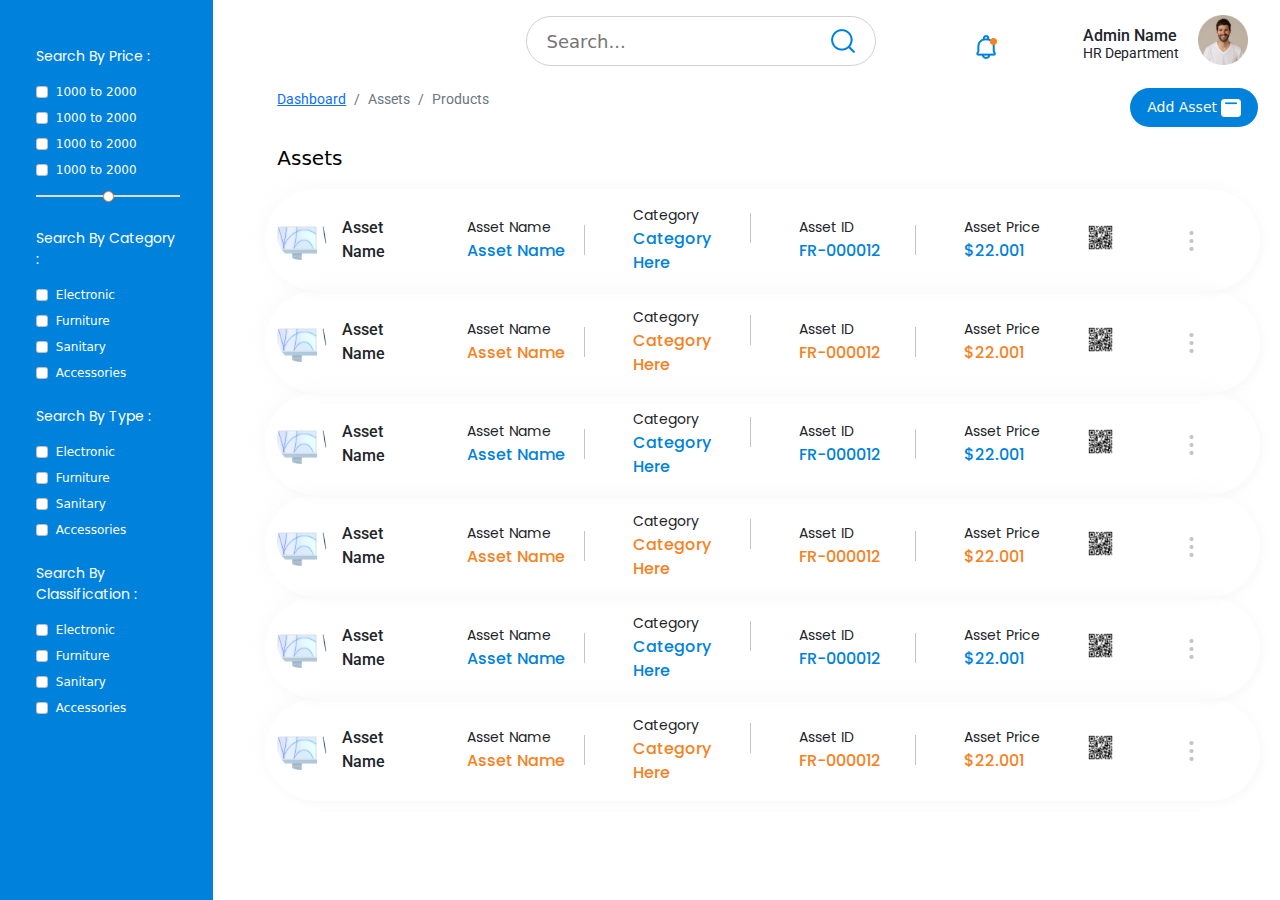
<file: Screen 2/index.html>
<!DOCTYPE html>
<html lang="en">

<head>
    <meta charset="UTF-8">
    <meta http-equiv="X-UA-Compatible" content="IE=edge">
    <meta name="viewport" content="width=device-width, initial-scale=1.0">
    <link rel="preconnect" href="https://fonts.googleapis.com">
    <link rel="preconnect" href="https://fonts.gstatic.com" crossorigin>
    <link
        href="https://fonts.googleapis.com/css2?family=Poppins:ital,wght@0,400;0,500;0,700;1,600;1,900&family=Roboto:ital,wght@0,400;0,500;1,500&display=swap"
        rel="stylesheet">
    <link rel="stylesheet" href="bootstrap.min.css">
    <link rel="stylesheet" href="style.css">
    <title>Asset Module (S2)</title>
</head>

<body>
    <div class="container-fluid">
        <div class="row">
            <!--Side Navbar-->
            <div class="col-2 nav-list">
                <nav class="navbar sidebar navbar-expand-xl navbar-light">
                    <div class="container-fluid d-flex" id="toggleBtn">
                        <button class="navbar-toggler" type="button" data-bs-toggle="collapse"
                            data-bs-target="#navbarTogglerDemo3" aria-controls="navbarTogglerDemo3"
                            aria-expanded="false" aria-label="Toggle navigation">
                            <span class="navbar-toggler-icon"></span>
                        </button>
                        <div class="collapse flex-column align-items-start navbar-collapse show"
                            id="navbarTogglerDemo3">
                            <p class="text-white" id="asset_SFilter-txt">Search By Price :</p>

                            <!-- Search By Price Checkbox Filter -->

                            <ul class="list-group" id="asset_SBPrice-filter">
                                <label class="text-white asset_SFilter-label" for="checkbox">
                                    <input class="form-check-input me-1" type="checkbox">
                                    1000 to 2000
                                </label>
                                <label class="text-white asset_SFilter-label mt-2" for="checkbox">
                                    <input class="form-check-input me-1" type="checkbox">
                                    1000 to 2000
                                </label>
                                <label class="text-white asset_SFilter-label mt-2" for="checkbox">
                                    <input class="form-check-input me-1" type="checkbox">
                                    1000 to 2000
                                </label>
                                <label class="text-white asset_SFilter-label mt-2" for="checkbox">
                                    <input class="form-check-input me-1" type="checkbox">
                                    1000 to 2000
                                </label>
                            </ul>

                            <!-- Search By Price (Slider) -->
                            <div class="slider">
                                <input type="range" class="form-control-range mt-3" min="1" max="100" step="1"
                                    id="asset_formRange">
                            </div>


                            <!-- Search By Category Checkbox Filter -->
                            <p class="text-white mt-4" id="asset_SFilter-txt">Search By Category :</p>
                            <ul class="list-group" id="asset_SBCategory-filter">
                                <label class="text-white asset_SFilter-label" for="checkbox">
                                    <input class="form-check-input me-1" type="checkbox">
                                    Electronic
                                </label>
                                <label class="text-white asset_SFilter-label mt-2" for="checkbox">
                                    <input class="form-check-input me-1" type="checkbox">
                                    Furniture
                                </label>
                                <label class="text-white asset_SFilter-label mt-2" for="checkbox">
                                    <input class="form-check-input me-1" type="checkbox">
                                    Sanitary
                                </label>
                                <label class="text-white asset_SFilter-label mt-2" for="checkbox">
                                    <input class="form-check-input me-1" type="checkbox">
                                    Accessories
                                </label>
                            </ul>

                            <!-- Search By Type Filter -->
                            <p class="text-white mt-4" id="asset_SFilter-txt">Search By Type :</p>
                            <ul class="list-group" id="asset_SBType-filter">
                                <label class="text-white asset_SFilter-label" for="checkbox">
                                    <input class="form-check-input me-1" type="checkbox">
                                    Electronic
                                </label>
                                <label class="text-white asset_SFilter-label mt-2" for="checkbox">
                                    <input class="form-check-input me-1" type="checkbox">
                                    Furniture
                                </label>
                                <label class="text-white asset_SFilter-label mt-2" for="checkbox">
                                    <input class="form-check-input me-1" type="checkbox">
                                    Sanitary
                                </label>
                                <label class="text-white asset_SFilter-label mt-2" for="checkbox">
                                    <input class="form-check-input me-1" type="checkbox">
                                    Accessories
                                </label>
                            </ul>
                            <p class="text-white mt-4" id="asset_SFilter-txt">Search By Classification :</p>
                            <ul class="list-group" id="asset_SBType-filter">
                                <label class="text-white asset_SFilter-label" for="checkbox">
                                    <input class="form-check-input me-1" type="checkbox">
                                    Electronic
                                </label>
                                <label class="text-white asset_SFilter-label mt-2" for="checkbox">
                                    <input class="form-check-input me-1" type="checkbox">
                                    Furniture
                                </label>
                                <label class="text-white asset_SFilter-label mt-2" for="checkbox">
                                    <input class="form-check-input me-1" type="checkbox">
                                    Sanitary
                                </label>
                                <label class="text-white asset_SFilter-label mt-2" for="checkbox">
                                    <input class="form-check-input me-1" type="checkbox">
                                    Accessories
                                </label>
                            </ul>
                        </div>
                    </div>
                </nav>
            </div>

            <!--Major Content -->

            <div class="col-10 asset_right-content">
                <!--Row Start / Major Content-->
                <div class="row">
                    <div class="col-8">
                        <div class="box search-box mt-3">
                            <input type="text" name="search" placeholder="Search..." id="top-search-input">
                            <img src="./Media/Group.png" id="search-icon" alt="search-icon">
                        </div>
                    </div>
                    <div class="col-4">
                        <div class="d-flex justify-content-evenly">
                            <a href="#"><img class="img-fluid" id="bell-icon" src="Media/Bell.png" alt="bell-icon"></a>
                            <div class="txt">
                                <p class="admin-txt">Admin Name</p>
                                <p class="hr-txt">HR Department</p>
                            </div>
                            <img class="admin-img" src="Media/Mask Group.png" alt="profile-img">
                        </div>
                    </div>
                </div>



                <!-- Breadcrumbs/Asset Btn-->

                <div class="row justify-content-between align-items-center mt-2">
                    <div class="col-4">
                        <nav aria-label="breadcrumb">
                            <ol class="breadcrumb">
                                <li class="breadcrumb-item breadcrumbs-txt"><a href="#">Dashboard</a></li>
                                <li class="breadcrumb-item active breadcrumbs-txt" aria-current="page">Assets</li>
                                <li class="breadcrumb-item active breadcrumbs-txt" aria-current="page">Products</li>
                            </ol>
                        </nav>
                    </div>
                    <div class="col-3">
                        <button type="button" class="btn asset-btn text-light text-center px-3 py-2">
                            <span class="btn-text">Add Asset</span>
                            <span class="text-center"><img src="./Media/e.png" alt="" class="btn-icon"></span>
                        </button>
                    </div>
                </div>





                <div class="row mt-3">
                    <div class="col-12 d-flex justify-content-between align-items-center ">
                        <div class="col-6">
                            <p class="assets">Assets</p>
                        </div>
                    </div>
                </div>

                <!-- All Assets List -->

                <div class="row me-2 asset-list-row">
                    <div class="col-2 d-flex">
                        <img class="img-fluid asset-image" src="./Media/Mask Group(2).png" alt="asset-image">
                        <p class="asset-txt mt-3">Asset Name</p>
                    </div>
                    <div class="col-2 d-flex justify-content-between">
                        <div class="contain-1 ms-4">
                            <p class="asset-txt-1 mt-3">Asset Name</p>
                            <p class="asset-txt-2 mt-3">Asset Name</p>
                        </div>
                        <div class="line-grey mt-4"></div>
                    </div>
                    <div class="col-2 d-flex justify-content-between">
                        <div class="contain-1 ms-4">
                            <p class="asset-txt-1 mt-3">Category</p>
                            <p class="asset-txt-2 mt-3">Category Here</p>
                        </div>
                        <div class="line-grey mt-4"></div>
                    </div>
                    <div class="col-2 d-flex justify-content-between">
                        <div class="contain-1 ms-4">
                            <p class="asset-txt-1 mt-3">Asset ID</p>
                            <p class="asset-txt-2 mt-3">FR-000012</p>
                        </div>
                        <div class="line-grey mt-4"></div>
                    </div>
                    <div class="col-3 qr-code-container d-flex ">
                        <div class="contain-1 ms-4">
                            <p class="asset-txt-1 mt-3">Asset Price</p>
                            <p class="asset-txt-2 mt-3">$22.001</p>
                        </div>
                        <div class="img-fluid">
                            <img class="img-fluid ms-5 mt-4 qr-code-img" src="Media/qr-code.png" alt="qr-code">
                        </div>
                    </div>
                    <!-- Kebab Button -->
                    <div class="col-1 ">
                        <a href="#"><svg width="5" height="20" viewBox="0 0 7 33" fill="none"
                                xmlns="http://www.w3.org/2000/svg">
                                <circle cx="3.5" cy="3.5" r="3.5" fill="#C4C4C4" />
                                <circle cx="3.5" cy="16.5" r="3.5" fill="#C4C4C4" />
                                <circle cx="3.5" cy="29.5" r="3.5" fill="#C4C4C4" />
                            </svg></a>
                    </div>
                </div>


                <div class="row me-2 asset-list-row">
                    <div class="col-2 d-flex">
                        <img class="img-fluid asset-image" src="./Media/Mask Group(2).png" alt="asset-image">
                        <p class="asset-txt mt-3">Asset Name</p>
                    </div>
                    <div class="col-2 d-flex justify-content-between">
                        <div class="contain-1 ms-4">
                            <p class="asset-txt-1 mt-3">Asset Name</p>
                            <p class="asset-txt-2 asset-name mt-3">Asset Name</p>
                        </div>
                        <div class="line-grey mt-4"></div>
                    </div>
                    <div class="col-2 d-flex justify-content-between">
                        <div class="contain-1 ms-4">
                            <p class="asset-txt-1 mt-3">Category</p>
                            <p class="asset-txt-2 asset-name mt-3">Category Here</p>
                        </div>
                        <div class="line-grey mt-4"></div>
                    </div>
                    <div class="col-2 d-flex justify-content-between">
                        <div class="contain-1 ms-4">
                            <p class="asset-txt-1 mt-3">Asset ID</p>
                            <p class="asset-txt-2 asset-name mt-3">FR-000012</p>
                        </div>
                        <div class="line-grey mt-4"></div>
                    </div>
                    <div class="col-3 qr-code-container d-flex ">
                        <div class="contain-1 ms-4">
                            <p class="asset-txt-1 mt-3">Asset Price</p>
                            <p class="asset-txt-2 asset-name mt-3">$22.001</p>
                        </div>
                        <div class="img-fluid">
                            <img class="img-fluid ms-5 mt-4 qr-code-img" src="Media/qr-code.png" alt="qr-code">
                        </div>
                    </div>
                    <div class="col-1">
                        <a href="#"><svg width="5" height="20" viewBox="0 0 7 33" fill="none"
                                xmlns="http://www.w3.org/2000/svg">
                                <circle cx="3.5" cy="3.5" r="3.5" fill="#C4C4C4" />
                                <circle cx="3.5" cy="16.5" r="3.5" fill="#C4C4C4" />
                                <circle cx="3.5" cy="29.5" r="3.5" fill="#C4C4C4" />
                            </svg></a>
                    </div>
                </div>


                <div class="row me-2 asset-list-row">
                    <div class="col-2 d-flex">
                        <img class="img-fluid asset-image" src="./Media/Mask Group(2).png" alt="asset-image">
                        <p class="asset-txt mt-3">Asset Name</p>
                    </div>
                    <div class="col-2 d-flex justify-content-between">
                        <div class="contain-1 ms-4">
                            <p class="asset-txt-1 mt-3">Asset Name</p>
                            <p class="asset-txt-2 mt-3">Asset Name</p>
                        </div>
                        <div class="line-grey mt-4"></div>
                    </div>
                    <div class="col-2 d-flex justify-content-between">
                        <div class="contain-1 ms-4">
                            <p class="asset-txt-1 mt-3">Category</p>
                            <p class="asset-txt-2 mt-3">Category Here</p>
                        </div>
                        <div class="line-grey mt-4"></div>
                    </div>
                    <div class="col-2 d-flex justify-content-between">
                        <div class="contain-1 ms-4">
                            <p class="asset-txt-1 mt-3">Asset ID</p>
                            <p class="asset-txt-2 mt-3">FR-000012</p>
                        </div>
                        <div class="line-grey mt-4"></div>
                    </div>
                    <div class="col-3 qr-code-container d-flex ">
                        <div class="contain-1 ms-4">
                            <p class="asset-txt-1 mt-3">Asset Price</p>
                            <p class="asset-txt-2 mt-3">$22.001</p>
                        </div>
                        <div class="img-fluid">
                            <img class="img-fluid ms-5 mt-4 qr-code-img" src="Media/qr-code.png" alt="qr-code">
                        </div>
                    </div>
                    <!-- Kebab Button -->
                    <div class="col-1 ">
                        <a href="#"><svg width="5" height="20" viewBox="0 0 7 33" fill="none"
                                xmlns="http://www.w3.org/2000/svg">
                                <circle cx="3.5" cy="3.5" r="3.5" fill="#C4C4C4" />
                                <circle cx="3.5" cy="16.5" r="3.5" fill="#C4C4C4" />
                                <circle cx="3.5" cy="29.5" r="3.5" fill="#C4C4C4" />
                            </svg></a>
                    </div>
                </div>


                <div class="row me-2 asset-list-row">
                    <div class="col-2 d-flex">
                        <img class="img-fluid asset-image" src="./Media/Mask Group(2).png" alt="asset-image">
                        <p class="asset-txt mt-3">Asset Name</p>
                    </div>
                    <div class="col-2 d-flex justify-content-between">
                        <div class="contain-1 ms-4">
                            <p class="asset-txt-1 mt-3">Asset Name</p>
                            <p class="asset-txt-2 asset-name mt-3">Asset Name</p>
                        </div>
                        <div class="line-grey mt-4"></div>
                    </div>
                    <div class="col-2 d-flex justify-content-between">
                        <div class="contain-1 ms-4">
                            <p class="asset-txt-1 mt-3">Category</p>
                            <p class="asset-txt-2 asset-name mt-3">Category Here</p>
                        </div>
                        <div class="line-grey mt-4"></div>
                    </div>
                    <div class="col-2 d-flex justify-content-between">
                        <div class="contain-1 ms-4">
                            <p class="asset-txt-1 mt-3">Asset ID</p>
                            <p class="asset-txt-2 asset-name mt-3">FR-000012</p>
                        </div>
                        <div class="line-grey mt-4"></div>
                    </div>
                    <div class="col-3 qr-code-container d-flex ">
                        <div class="contain-1 ms-4">
                            <p class="asset-txt-1 mt-3">Asset Price</p>
                            <p class="asset-txt-2 asset-name mt-3">$22.001</p>
                        </div>
                        <div class="img-fluid">
                            <img class="img-fluid ms-5 mt-4 qr-code-img" src="Media/qr-code.png" alt="qr-code">
                        </div>
                    </div>
                    <div class="col-1">
                        <a href="#"><svg width="5" height="20" viewBox="0 0 7 33" fill="none"
                                xmlns="http://www.w3.org/2000/svg">
                                <circle cx="3.5" cy="3.5" r="3.5" fill="#C4C4C4" />
                                <circle cx="3.5" cy="16.5" r="3.5" fill="#C4C4C4" />
                                <circle cx="3.5" cy="29.5" r="3.5" fill="#C4C4C4" />
                            </svg></a>
                    </div>
                </div>

                <div class="row me-2 asset-list-row">
                    <div class="col-2 d-flex">
                        <img class="img-fluid asset-image" src="./Media/Mask Group(2).png" alt="asset-image">
                        <p class="asset-txt mt-3">Asset Name</p>
                    </div>
                    <div class="col-2 d-flex justify-content-between">
                        <div class="contain-1 ms-4">
                            <p class="asset-txt-1 mt-3">Asset Name</p>
                            <p class="asset-txt-2 mt-3">Asset Name</p>
                        </div>
                        <div class="line-grey mt-4"></div>
                    </div>
                    <div class="col-2 d-flex justify-content-between">
                        <div class="contain-1 ms-4">
                            <p class="asset-txt-1 mt-3">Category</p>
                            <p class="asset-txt-2 mt-3">Category Here</p>
                        </div>
                        <div class="line-grey mt-4"></div>
                    </div>
                    <div class="col-2 d-flex justify-content-between">
                        <div class="contain-1 ms-4">
                            <p class="asset-txt-1 mt-3">Asset ID</p>
                            <p class="asset-txt-2 mt-3">FR-000012</p>
                        </div>
                        <div class="line-grey mt-4"></div>
                    </div>
                    <div class="col-3 qr-code-container d-flex ">
                        <div class="contain-1 ms-4">
                            <p class="asset-txt-1 mt-3">Asset Price</p>
                            <p class="asset-txt-2 mt-3">$22.001</p>
                        </div>
                        <div class="img-fluid">
                            <img class="img-fluid ms-5 mt-4 qr-code-img" src="Media/qr-code.png" alt="qr-code">
                        </div>
                    </div>
                    <!-- Kebab Button -->
                    <div class="col-1 ">
                        <a href="#"><svg width="5" height="20" viewBox="0 0 7 33" fill="none"
                                xmlns="http://www.w3.org/2000/svg">
                                <circle cx="3.5" cy="3.5" r="3.5" fill="#C4C4C4" />
                                <circle cx="3.5" cy="16.5" r="3.5" fill="#C4C4C4" />
                                <circle cx="3.5" cy="29.5" r="3.5" fill="#C4C4C4" />
                            </svg></a>
                    </div>
                </div>

                <div class="row me-2 asset-list-row">
                    <div class="col-2 d-flex">
                        <img class="img-fluid asset-image" src="./Media/Mask Group(2).png" alt="asset-image">
                        <p class="asset-txt mt-3">Asset Name</p>
                    </div>
                    <div class="col-2 d-flex justify-content-between">
                        <div class="contain-1 ms-4">
                            <p class="asset-txt-1 mt-3">Asset Name</p>
                            <p class="asset-txt-2 asset-name mt-3">Asset Name</p>
                        </div>
                        <div class="line-grey mt-4"></div>
                    </div>
                    <div class="col-2 d-flex justify-content-between">
                        <div class="contain-1 ms-4">
                            <p class="asset-txt-1 mt-3">Category</p>
                            <p class="asset-txt-2 asset-name mt-3">Category Here</p>
                        </div>
                        <div class="line-grey mt-4"></div>
                    </div>
                    <div class="col-2 d-flex justify-content-between">
                        <div class="contain-1 ms-4">
                            <p class="asset-txt-1 mt-3">Asset ID</p>
                            <p class="asset-txt-2 asset-name mt-3">FR-000012</p>
                        </div>
                        <div class="line-grey mt-4"></div>
                    </div>
                    <div class="col-3 qr-code-container d-flex ">
                        <div class="contain-1 ms-4">
                            <p class="asset-txt-1 mt-3">Asset Price</p>
                            <p class="asset-txt-2 asset-name mt-3">$22.001</p>
                        </div>
                        <div class="img-fluid">
                            <img class="img-fluid ms-5 mt-4 qr-code-img" src="Media/qr-code.png" alt="qr-code">
                        </div>
                    </div>
                    <div class="col-1">
                        <a href="#"><svg width="5" height="20" viewBox="0 0 7 33" fill="none"
                                xmlns="http://www.w3.org/2000/svg">
                                <circle cx="3.5" cy="3.5" r="3.5" fill="#C4C4C4" />
                                <circle cx="3.5" cy="16.5" r="3.5" fill="#C4C4C4" />
                                <circle cx="3.5" cy="29.5" r="3.5" fill="#C4C4C4" />
                            </svg></a>
                    </div>
                </div>
                <!----------------------------------------------->


            </div>
        </div>
    </div>
    </div>

    </div>













    <script src="bootstrap.bundle.min.js"></script>
</body>

</html>
</file>
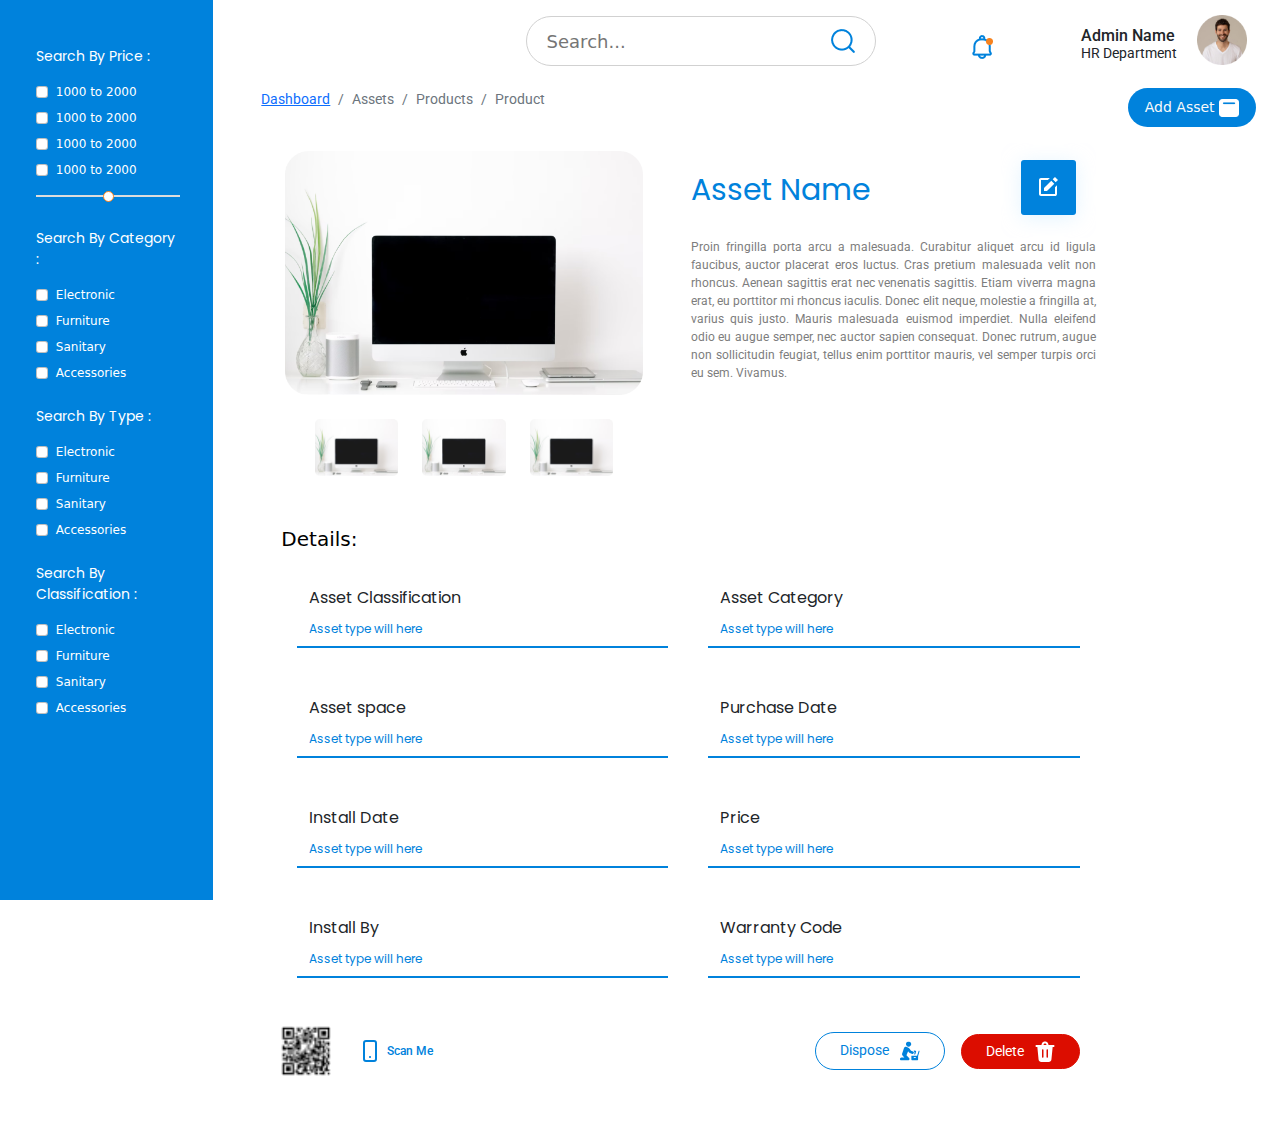
<file: Screen 3/index.html>
<!DOCTYPE html>
<html lang="en">

<head>
    <meta charset="UTF-8">
    <meta http-equiv="X-UA-Compatible" content="IE=edge">
    <meta name="viewport" content="width=device-width, initial-scale=1.0">
    <link rel="preconnect" href="https://fonts.googleapis.com">
    <link rel="preconnect" href="https://fonts.gstatic.com" crossorigin>
    <link
        href="https://fonts.googleapis.com/css2?family=Poppins:ital,wght@0,400;0,500;0,700;1,600;1,900&family=Roboto:ital,wght@0,400;0,500;1,500&display=swap"
        rel="stylesheet">
    <link rel="stylesheet" href="bootstrap.min.css">
    <link rel="stylesheet" href="style.css">
    <title>Asset Module (S2)</title>
</head>

<body>
    <div class="container-fluid">
        <div class="row">
            <!--Side Navbar-->
            <div class="col-2 nav-list">
                <nav class="navbar sidebar navbar-expand-xl navbar-light">
                    <div class="container-fluid d-flex" id="toggleBtn">
                        <button class="navbar-toggler" type="button" data-bs-toggle="collapse"
                            data-bs-target="#navbarTogglerDemo3" aria-controls="navbarTogglerDemo3"
                            aria-expanded="false" aria-label="Toggle navigation">
                            <span class="navbar-toggler-icon"></span>
                        </button>
                        <div class="collapse flex-column align-items-start navbar-collapse show"
                            id="navbarTogglerDemo3">
                            <p class="text-white" id="asset_SFilter-txt">Search By Price :</p>

                            <!-- Search By Price Checkbox Filter -->

                            <ul class="list-group" id="asset_SBPrice-filter">
                                <label class="text-white asset_SFilter-label" for="checkbox">
                                    <input class="form-check-input me-1" type="checkbox">
                                    1000 to 2000
                                </label>
                                <label class="text-white asset_SFilter-label mt-2" for="checkbox">
                                    <input class="form-check-input me-1" type="checkbox">
                                    1000 to 2000
                                </label>
                                <label class="text-white asset_SFilter-label mt-2" for="checkbox">
                                    <input class="form-check-input me-1" type="checkbox">
                                    1000 to 2000
                                </label>
                                <label class="text-white asset_SFilter-label mt-2" for="checkbox">
                                    <input class="form-check-input me-1" type="checkbox">
                                    1000 to 2000
                                </label>
                            </ul>

                            <!-- Search By Price (Slider) -->
                            <div class="slider">
                                <input type="range" class="form-control-range mt-3" min="1" max="100" step="1"
                                    id="asset_formRange">
                            </div>


                            <!-- Search By Category Checkbox Filter -->
                            <p class="text-white mt-4" id="asset_SFilter-txt">Search By Category :</p>
                            <ul class="list-group" id="asset_SBCategory-filter">
                                <label class="text-white asset_SFilter-label" for="checkbox">
                                    <input class="form-check-input me-1" type="checkbox">
                                    Electronic
                                </label>
                                <label class="text-white asset_SFilter-label mt-2" for="checkbox">
                                    <input class="form-check-input me-1" type="checkbox">
                                    Furniture
                                </label>
                                <label class="text-white asset_SFilter-label mt-2" for="checkbox">
                                    <input class="form-check-input me-1" type="checkbox">
                                    Sanitary
                                </label>
                                <label class="text-white asset_SFilter-label mt-2" for="checkbox">
                                    <input class="form-check-input me-1" type="checkbox">
                                    Accessories
                                </label>
                            </ul>

                            <!-- Search By Type Filter -->
                            <p class="text-white mt-4" id="asset_SFilter-txt">Search By Type :</p>
                            <ul class="list-group" id="asset_SBType-filter">
                                <label class="text-white asset_SFilter-label" for="checkbox">
                                    <input class="form-check-input me-1" type="checkbox">
                                    Electronic
                                </label>
                                <label class="text-white asset_SFilter-label mt-2" for="checkbox">
                                    <input class="form-check-input me-1" type="checkbox">
                                    Furniture
                                </label>
                                <label class="text-white asset_SFilter-label mt-2" for="checkbox">
                                    <input class="form-check-input me-1" type="checkbox">
                                    Sanitary
                                </label>
                                <label class="text-white asset_SFilter-label mt-2" for="checkbox">
                                    <input class="form-check-input me-1" type="checkbox">
                                    Accessories
                                </label>
                            </ul>
                            <p class="text-white mt-4" id="asset_SFilter-txt">Search By Classification :</p>
                            <ul class="list-group" id="asset_SBType-filter">
                                <label class="text-white asset_SFilter-label" for="checkbox">
                                    <input class="form-check-input me-1" type="checkbox">
                                    Electronic
                                </label>
                                <label class="text-white asset_SFilter-label mt-2" for="checkbox">
                                    <input class="form-check-input me-1" type="checkbox">
                                    Furniture
                                </label>
                                <label class="text-white asset_SFilter-label mt-2" for="checkbox">
                                    <input class="form-check-input me-1" type="checkbox">
                                    Sanitary
                                </label>
                                <label class="text-white asset_SFilter-label mt-2" for="checkbox">
                                    <input class="form-check-input me-1" type="checkbox">
                                    Accessories
                                </label>
                            </ul>
                        </div>
                    </div>
                </nav>
            </div>

            <!--Major Content -->

            <div class="col-10 ps-5 asset_right-content">
                <!-- ROW STARTED -->
                <div class="row">
                    <div class="col-8">
                        <div class="box search-box mt-3">
                            <input type="text" name="search" placeholder="Search..." id="top-search-input">
                            <img src="./Media/Group.png" id="search-icon" alt="search-icon">
                        </div>
                    </div>
                    <div class="col-4">
                        <div class="d-flex justify-content-evenly">
                            <a href="#"><img class="img-fluid" id="bell-icon" src="Media/Bell.png" alt="bell-icon"></a>
                            <div class="txt">
                                <p class="admin-txt">Admin Name</p>
                                <p class="hr-txt">HR Department</p>
                            </div>
                            <img class="admin-img" src="Media/Mask Group.png" alt="profile-img">
                        </div>
                    </div>
                </div>



                <!-- Breadcrumbs/Asset Button-->

                <div class="row justify-content-between align-items-center mt-2">
                    <div class="col-4">
                        <nav aria-label="breadcrumb">
                            <ol class="breadcrumb">
                                <li class="breadcrumb-item breadcrumbs-txt"><a href="#">Dashboard</a></li>
                                <li class="breadcrumb-item active breadcrumbs-txt" aria-current="page">Assets</li>
                                <li class="breadcrumb-item active breadcrumbs-txt" aria-current="page">Products</li>
                                <li class="breadcrumb-item active breadcrumbs-txt" aria-current="page">Product</li>
                            </ol>
                        </nav>
                    </div>
                    <div class="col-3">
                        <button type="button" class="btn asset-btn text-light text-center px-3 py-2">
                            <span class="btn-text">Add Asset</span>
                            <span class="text-center"><img src="./Media/e.png" alt="" class="btn-icon"></span>
                        </button>
                    </div>
                </div>



                <!-- Single Asset Detail -->
                <div class="row">
                    <div class="col-5">

                        <!-- Main Asset Image -->
                        <img class="img-fluid p-4" src="Media/Rectangle 20.png" alt="asset-img">

                        <!-- Small Asset Images -->
                        <div class="row justify-content-center">
                            <div class="col-3">
                                <img class="img-fluid" src="Media/Rectangle 21.png" alt="asset-img-1">
                            </div>
                            <div class="col-3">
                                <img class="img-fluid" src="Media/Rectangle 22.png" alt="asset-img-2">
                            </div>
                            <div class="col-3">
                                <img class="img-fluid" src="Media/Rectangle 23.png" alt="asset-img-3">
                            </div>
                        </div>
                        <!---------------------------------------->

                    </div>
                    <div class="col-5">
                        <div class="d-flex mt-3 asset_txtBtn">
                            <p class="asset_name_txt mt-4">Asset Name</p>
                            <a href="#"><svg class="asset_editBtn " width="95" height="95" viewBox="0 0 95 95"
                                    fill="none" xmlns="http://www.w3.org/2000/svg">
                                    <g filter="url(#filter0_d_273_1498)">
                                        <rect x="20" y="17" width="55" height="55" rx="3" fill="#0082DC" />
                                    </g>
                                    <path
                                        d="M53.988 34.012L56.988 37.012L54.701 39.3L51.701 36.3L53.988 34.012ZM43 48H46L53.287 40.713L50.287 37.713L43 45V48Z"
                                        fill="white" />
                                    <path
                                        d="M54 51H43.158C43.132 51 43.105 51.01 43.079 51.01C43.046 51.01 43.013 51.001 42.979 51H40V37H46.847L48.847 35H40C38.897 35 38 35.896 38 37V51C38 52.104 38.897 53 40 53H54C54.5304 53 55.0391 52.7893 55.4142 52.4142C55.7893 52.0391 56 51.5304 56 51V42.332L54 44.332V51Z"
                                        fill="white" />
                                    <defs>
                                        <filter id="filter0_d_273_1498" x="0" y="0" width="95" height="95"
                                            filterUnits="userSpaceOnUse" color-interpolation-filters="sRGB">
                                            <feFlood flood-opacity="0" result="BackgroundImageFix" />
                                            <feColorMatrix in="SourceAlpha" type="matrix"
                                                values="0 0 0 0 0 0 0 0 0 0 0 0 0 0 0 0 0 0 127 0" result="hardAlpha" />
                                            <feOffset dy="3" />
                                            <feGaussianBlur stdDeviation="10" />
                                            <feComposite in2="hardAlpha" operator="out" />
                                            <feColorMatrix type="matrix"
                                                values="0 0 0 0 0.8 0 0 0 0 0.918182 0 0 0 0 1 0 0 0 0.54 0" />
                                            <feBlend mode="normal" in2="BackgroundImageFix"
                                                result="effect1_dropShadow_273_1498" />
                                            <feBlend mode="normal" in="SourceGraphic" in2="effect1_dropShadow_273_1498"
                                                result="shape" />
                                        </filter>
                                    </defs>
                                </svg></a>
                        </div>
                        <div class="row">
                            <div class="col">
                                <p class="asset_description">
                                    Proin fringilla porta arcu a malesuada. Curabitur aliquet arcu id ligula faucibus,
                                    auctor
                                    placerat eros luctus. Cras pretium malesuada velit non rhoncus. Aenean sagittis erat
                                    nec
                                    venenatis sagittis. Etiam viverra magna erat, eu porttitor mi rhoncus iaculis. Donec
                                    elit
                                    neque, molestie a fringilla at, varius quis justo. Mauris malesuada euismod
                                    imperdiet. Nulla
                                    eleifend odio eu augue semper, nec auctor sapien consequat. Donec rutrum, augue non
                                    sollicitudin feugiat, tellus enim porttitor mauris, vel semper turpis orci eu sem.
                                    Vivamus.
                                </p>
                            </div>
                        </div>
                    </div>
                </div>

                <!-- Asset Details Form -->
                <div class="row ms-2 mt-5">
                    <div class="col">
                        <p class="asset_details">Details:</p>
                    </div>
                    <div class="row mb-5">
                        <div class="col-5">
                            <form class="ps-3 mt-3">
                                <div class="form-group">
                                    <label class="asset_class_label" for="asset classification">Asset
                                        Classification</label>
                                    <input type="text" class="form-control asset_class_field"
                                        id="asset_classification-txt" placeholder="Asset type will here">
                                    <label class="asset_class_label mt-5" for="asset classification">Asset
                                        space</label>
                                    <input type="text" class="form-control asset_class_field"
                                        id="asset_classification-txt" placeholder="Asset type will here">
                                    <label class="asset_class_label mt-5" for="asset classification">
                                        Install Date</label>
                                    <input type="text" class="form-control asset_class_field"
                                        id="asset_classification-txt" placeholder="Asset type will here">
                                    <label class="asset_class_label mt-5" for="asset classification">
                                        Install By</label>
                                    <input type="text" class="form-control asset_class_field"
                                        id="asset_classification-txt" placeholder="Asset type will here">
                                </div>
                            </form>
                        </div>

                        <div class="col-5">

                            <form class="ps-3 mt-3">
                                <div class="form-group">
                                    <label class="asset_class_label" for="asset classification">Asset
                                        Category</label>
                                    <input type="text" class="form-control asset_class_field"
                                        id="asset_classification-txt" placeholder="Asset type will here">
                                    <label class="asset_class_label mt-5" for="asset classification">Purchase
                                        Date</label>
                                    <input type="text" class="form-control asset_class_field"
                                        id="asset_classification-txt" placeholder="Asset type will here">
                                    <label class="asset_class_label mt-5" for="asset classification">
                                        Price</label>
                                    <input type="text" class="form-control asset_class_field"
                                        id="asset_classification-txt" placeholder="Asset type will here">
                                    <label class="asset_class_label mt-5" for="asset classification">
                                        Warranty Code</label>
                                    <input type="text" class="form-control asset_class_field"
                                        id="asset_classification-txt" placeholder="Asset type will here">
                                </div>
                            </form>
                        </div>
                    </div>

                    <!-- Asset QR Code & Buttons -->
                    <div class="row mb-5 d-flex">

                        <div class="col-5 qr_btn_col d-flex">
                            <img class="img-fluid me-3 qr-code" src="Media/qr-code.png" alt="qr-code">
                            <div class="scan_meBtn">
                                <svg class="ms-3" width="14" height="22" viewBox="0 0 14 22" fill="none"
                                    xmlns="http://www.w3.org/2000/svg">
                                    <path
                                        d="M11 1H3C1.89543 1 1 1.89543 1 3V19C1 20.1046 1.89543 21 3 21H11C12.1046 21 13 20.1046 13 19V3C13 1.89543 12.1046 1 11 1Z"
                                        stroke="#0082DC" stroke-width="2" stroke-linecap="round"
                                        stroke-linejoin="round" />
                                    <path d="M6.9502 17H7.0502" stroke="#0082DC" stroke-width="2" stroke-linecap="round"
                                        stroke-linejoin="round" />
                                </svg>
                                <button type="button" class="btn" id="scan_meBtn" data-bs-toggle="modal"
                                    data-bs-target="#show_qr_code">Scan Me</button>
                            </div>

                            <!-- QR Code Modal Popup -->

                            <div class="modal fade" id="show_qr_code" tabindex="-1" aria-hidden="true">
                                <div class="modal-dialog modal-lg">
                                    <div class="modal-content asset_qrCode_modal d-flex">
                                        <button class="btn btn-close mt-3 me-3 modal_closeBtn" data-bs-dismiss="modal"
                                            aria-label="Close"></button>
                                        <h5 class="modal-title mt-3 text-center" id="modal_heading_txt">Scan QR Code
                                        </h5>
                                        <p class="modal_detail_txt ">Quisque vitae odio eu odio luctus viverra. Sed
                                            dignissim justo quis tincidunt vestibulum. Sed semper quam varius purus
                                            congue.</p>
                                        <div class="modal-body d-flex justify-content-center">
                                            <img class="img-fluid qr_code_modal mt-2 mb-5" src="Media/qr-code-modal.png"
                                                alt="qr-code-modal">
                                        </div>
                                    </div>
                                </div>
                            </div>

                            <!------------------------------------------->

                        </div>

                        <div class="col-5 asset_dispose_col d-flex align-items-center justify-content-end">
                            <div>
                                <button class="btn shadow-none asset_dispose_btn me-3 px-4">Dispose
                                    <svg class="ms-2" width="20" height="24" viewBox="0 0 25 24" fill="none"
                                        xmlns="http://www.w3.org/2000/svg">
                                        <g clip-path="url(#clip0_291_2237)">
                                            <path
                                                d="M5.50183 20.1524C4.83887 19.4703 4.28335 18.7898 3.61952 18.2404C2.43249 17.2578 2.27178 16.1756 2.8273 14.7562C3.60992 12.7569 4.20998 10.6868 4.88953 8.64725C5.43457 7.01039 6.80415 6.37975 8.41306 7.00777C9.47431 7.42179 10.5426 7.84978 11.3549 8.66559C11.9855 9.29885 12.5611 10.0081 13.0468 10.7584C13.5053 11.4659 14.0364 11.962 14.874 12.1463C15.3527 12.252 15.8139 12.4477 16.2742 12.6267C17.1817 12.9787 17.594 13.8076 17.2953 14.647C16.9983 15.4829 16.144 15.8847 15.2365 15.5965C14.281 15.2934 13.3158 15.0121 12.3873 14.6409C11.9934 14.4828 11.6248 14.1675 11.347 13.8373C10.9295 13.3412 10.6019 12.7691 10.1958 12.1708C10.1207 12.3359 10.0665 12.4424 10.022 12.5534C9.42889 14.0365 8.8428 15.5231 8.23837 17.0027C8.13093 17.2665 8.14404 17.4316 8.35541 17.6465C9.36688 18.6719 10.3722 19.7043 11.3496 20.7621C12.2868 21.7771 11.9916 23.2785 10.7635 23.8122C10.5041 23.9249 10.2002 23.9834 9.91715 23.9843C7.26883 23.9965 4.61963 24.0105 1.97131 23.9843C0.439263 23.9694 -0.474373 22.44 0.25147 21.1604C0.619196 20.5132 1.20179 20.19 1.93986 20.1795C2.95832 20.1655 3.97677 20.1769 4.99609 20.1751C5.13585 20.1751 5.27385 20.1629 5.50183 20.1524Z"
                                                fill="#0082DC" />
                                            <path
                                                d="M18.4257 23.9931C17.5523 23.9931 16.6788 23.9992 15.8053 23.9913C14.7694 23.9826 14.2113 23.4306 14.2052 22.4016C14.1973 21.0766 14.2148 19.7524 14.1964 18.4274C14.1912 18.0282 14.3231 17.8946 14.7258 17.8981C16.8072 17.9138 18.8895 17.899 20.971 17.9121C21.268 17.9138 21.3972 17.8299 21.4898 17.54C22.0663 15.7258 22.6655 13.9195 23.2586 12.1105C23.4324 11.5795 23.4865 11.5533 24.0036 11.721C24.7452 11.9612 24.7443 11.9603 24.4936 12.7255C23.9128 14.4925 23.3293 16.2577 22.7581 18.0282C22.6795 18.2719 22.6367 18.5374 22.634 18.7934C22.6209 19.9865 22.6305 21.1805 22.6279 22.3745C22.6253 23.4218 22.0619 23.9835 21.0033 23.9913C20.1429 23.9974 19.2843 23.9931 18.4257 23.9931ZM18.4441 20.5988C18.7201 20.5988 18.997 20.5927 19.2721 20.6006C19.6512 20.6119 19.7342 20.3901 19.7315 20.0677C19.7289 19.7463 19.6398 19.5314 19.2642 19.5376C18.7262 19.5463 18.1881 19.5524 17.651 19.5349C17.2544 19.5218 17.1522 19.728 17.1505 20.0739C17.1479 20.4294 17.2693 20.6276 17.6588 20.6023C17.92 20.5848 18.1829 20.5988 18.4441 20.5988Z"
                                                fill="#0082DC" />
                                            <path
                                                d="M10.7638 6.63826C8.93218 6.66709 7.4342 5.1988 7.40712 3.34533C7.37917 1.52242 8.88851 0.0235656 10.7743 -1.77471e-05C12.5142 -0.0218542 14.0358 1.53902 14.0472 3.35755C14.0594 5.12194 12.5701 6.60944 10.7638 6.63826Z"
                                                fill="#0082DC" />
                                            <path
                                                d="M17.4338 15.9982C18.6068 14.64 18.5265 13.3246 17.2521 12.1681C17.0102 11.9489 17.1674 11.458 17.5499 11.3147C17.7028 11.258 17.8985 11.2484 18.0574 11.2868C18.5798 11.4126 19.0968 11.5619 19.6104 11.7183C20.1074 11.8703 20.2804 12.1873 20.1397 12.6931C19.8611 13.701 19.5772 14.709 19.282 15.7126C19.1379 16.2026 18.8069 16.3756 18.3116 16.248C18.0338 16.1755 17.7596 16.0917 17.4338 15.9982Z"
                                                fill="#0082DC" />
                                        </g>
                                        <defs>
                                            <clipPath id="clip0_291_2237">
                                                <rect width="24.6437" height="24" fill="white" />
                                            </clipPath>
                                        </defs>
                                    </svg>
                                </button>
                            </div>
                            <div>
                                <button class="btn shadow-none asset_delete_btn px-4">Delete
                                    <svg class="ms-2" width="20" height="21" viewBox="0 0 20 21" fill="none"
                                        xmlns="http://www.w3.org/2000/svg">
                                        <path
                                            d="M19.5 5C19.5 5.24493 19.41 5.48134 19.2473 5.66437C19.0845 5.84741 18.8603 5.96434 18.617 5.993L18.5 6H17.655L16.424 18.52C16.357 19.1994 16.0397 19.8295 15.5338 20.2879C15.0279 20.7462 14.3697 21.0001 13.687 21H6.313C5.63035 21.0001 4.97207 20.7462 4.4662 20.2879C3.96033 19.8295 3.64302 19.1994 3.576 18.52L2.345 6H1.5C1.23478 6 0.98043 5.89464 0.792893 5.70711C0.605357 5.51957 0.5 5.26522 0.5 5C0.5 4.73478 0.605357 4.48043 0.792893 4.29289C0.98043 4.10536 1.23478 4 1.5 4H6.5C6.5 3.54037 6.59053 3.08525 6.76642 2.66061C6.94231 2.23597 7.20012 1.85013 7.52513 1.52513C7.85013 1.20012 8.23597 0.942313 8.66061 0.766422C9.08525 0.59053 9.54037 0.5 10 0.5C10.4596 0.5 10.9148 0.59053 11.3394 0.766422C11.764 0.942313 12.1499 1.20012 12.4749 1.52513C12.7999 1.85013 13.0577 2.23597 13.2336 2.66061C13.4095 3.08525 13.5 3.54037 13.5 4H18.5C18.7652 4 19.0196 4.10536 19.2071 4.29289C19.3946 4.48043 19.5 4.73478 19.5 5ZM12.25 8.25C12.0688 8.25001 11.8937 8.31564 11.7571 8.43477C11.6205 8.55389 11.5316 8.71845 11.507 8.898L11.5 9V16L11.507 16.102C11.5317 16.2815 11.6206 16.446 11.7571 16.5651C11.8937 16.6842 12.0688 16.7498 12.25 16.7498C12.4312 16.7498 12.6063 16.6842 12.7429 16.5651C12.8794 16.446 12.9683 16.2815 12.993 16.102L13 16V9L12.993 8.898C12.9684 8.71845 12.8795 8.55389 12.7429 8.43477C12.6063 8.31564 12.4312 8.25001 12.25 8.25ZM7.75 8.25C7.56876 8.25001 7.39366 8.31564 7.25707 8.43477C7.12048 8.55389 7.03165 8.71845 7.007 8.898L7 9V16L7.007 16.102C7.0317 16.2815 7.12055 16.446 7.25714 16.5651C7.39372 16.6842 7.5688 16.7498 7.75 16.7498C7.9312 16.7498 8.10628 16.6842 8.24286 16.5651C8.37945 16.446 8.4683 16.2815 8.493 16.102L8.5 16V9L8.493 8.898C8.46835 8.71845 8.37952 8.55389 8.24293 8.43477C8.10634 8.31564 7.93124 8.25001 7.75 8.25ZM10 2.5C9.60218 2.5 9.22064 2.65804 8.93934 2.93934C8.65804 3.22064 8.5 3.60218 8.5 4H11.5C11.5 3.60218 11.342 3.22064 11.0607 2.93934C10.7794 2.65804 10.3978 2.5 10 2.5Z"
                                            fill="white" />
                                    </svg>
                                </button>
                            </div>
                        </div>

                    </div>

                </div>
                <!--------------------------------------------------->

            </div>




            <!----------------------------------------------->


        </div>
    </div>
    </div>
    </div>

    </div>













    <script src="bootstrap.bundle.min.js"></script>
</body>

</html>
</file>
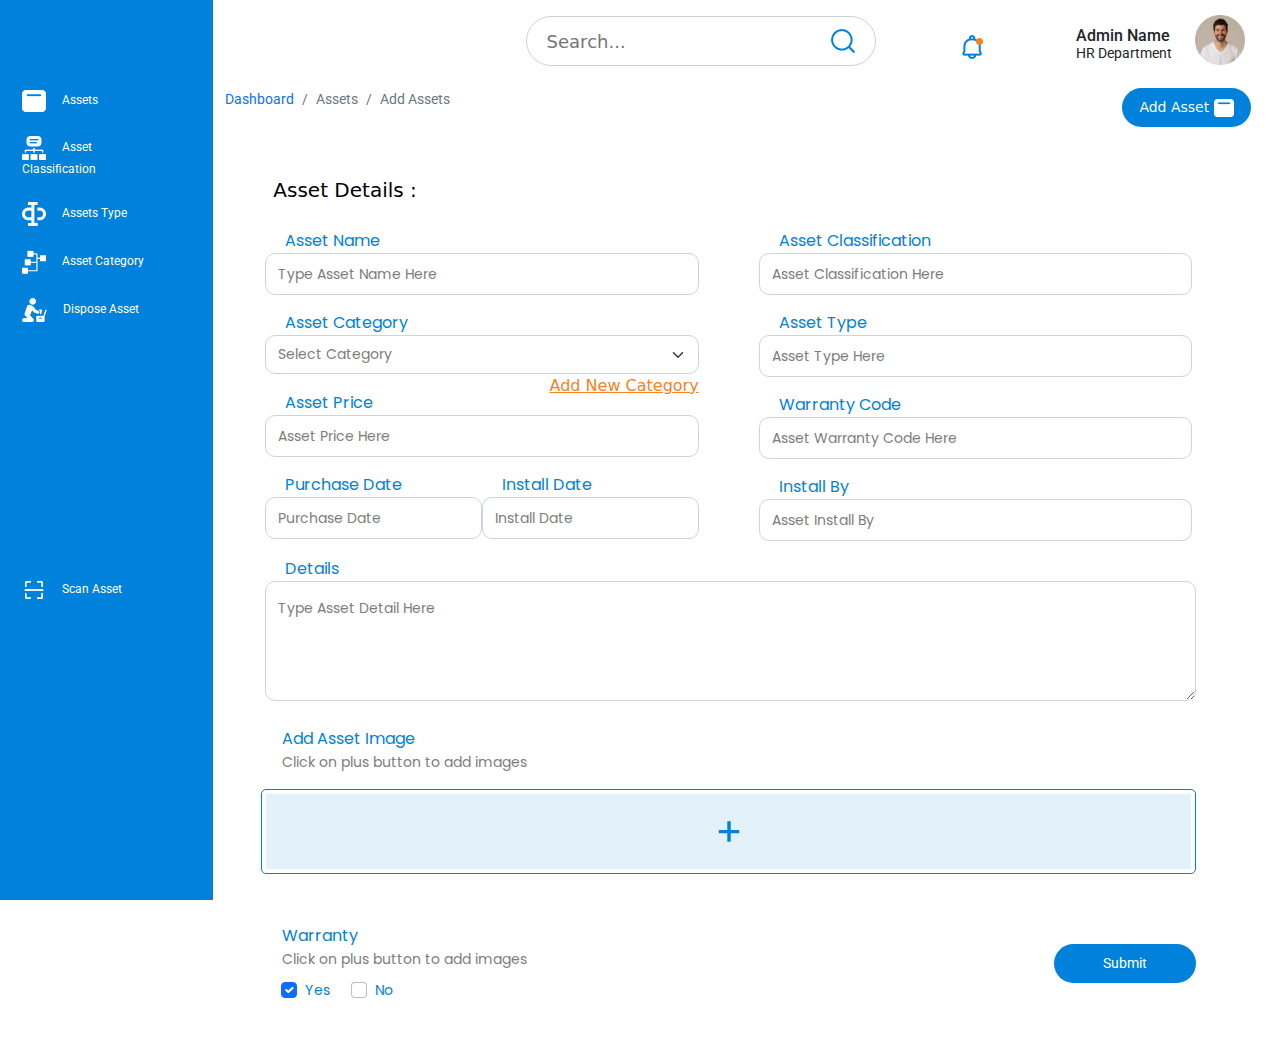
<file: Screen 4/index.html>
<!DOCTYPE html>
<html lang="en">

<head>
    <meta charset="UTF-8">
    <meta http-equiv="X-UA-Compatible" content="IE=edge">
    <meta name="viewport" content="width=device-width, initial-scale=1.0">
    <link rel="preconnect" href="https://fonts.googleapis.com">
    <link rel="preconnect" href="https://fonts.gstatic.com" crossorigin>
    <link
        href="https://fonts.googleapis.com/css2?family=Poppins:ital,wght@0,400;0,500;0,700;1,600;1,900&family=Roboto:ital,wght@0,400;0,500;1,500&display=swap"
        rel="stylesheet">
    <link rel="stylesheet" href="bootstrap.min.css">
    <link rel="stylesheet" href="style.css">
    
    <!-- JQuery -->
    <script src="https://ajax.googleapis.com/ajax/libs/jquery/2.1.1/jquery.min.js"></script>
    <!-- ----------------------------------------------- -->

    <title>Asset Module (S1)</title>

</head>

<body>
    <div class="container-fluid">
        <div class="row">
            <!--Side Navbar-->
            <div class="col-2 nav-list">
                <nav class="navbar navbar-expand-xl navbar-light">
                    <div class="container-fluid" id="toggleBtn">
                        <button class="navbar-toggler" type="button" data-bs-toggle="collapse"
                            data-bs-target="#navbarTogglerDemo3" aria-controls="navbarTogglerDemo3"
                            aria-expanded="false" aria-label="Toggle navigation">
                            <span class="navbar-toggler-icon"></span>
                        </button>
                        <div class="collapse navbar-collapse show" id="navbarTogglerDemo3">
                            <ul class="nav">
                                <li class="nav-item mt-5">
                                    <a class="nav-link sidebar-links active" href="#"><img src="Media/e.png"
                                            class="me-3" alt="icon-1">Assets</a>
                                </li>
                                <li class="nav-item mt-2">
                                    <a class="nav-link sidebar-links" href="#"><img src="Media/Classification.png"
                                            class="me-3" alt="icon-2">Asset Classification</a>
                                </li>
                                <li class="nav-item mt-2">
                                    <a class="nav-link sidebar-links" href="#"><img src="Media/Type.png" class="me-3"
                                            alt="icon-3">Assets Type</a>
                                </li>
                                <li class="nav-item mt-2">
                                    <a class="nav-link sidebar-links" href="#"><img src="Media/Vector.png" class="me-3"
                                            alt="icon-4">Asset Category</a>
                                </li>
                                <li class="nav-item mt-2">
                                    <a class="nav-link sidebar-links" href="#"><img src="Media/Dispose.png" class="me-3"
                                            alt="icon-5">Dispose Asset</a>
                                </li>
                                <li class="nav-item" id="scan-me">
                                    <a class="nav-link sidebar-links" href="#"><img src="Media/scan.png" class="me-3"
                                            alt="icon-6">Scan Asset</a>
                                </li>
                            </ul>
                        </div>
                    </div>
                </nav>
            </div>

            <!--Major Content -->

            <div class="col-10">
                <!--Row Start / Major Content-->
                <div class="row">
                    <div class="col-8">
                        <div class="box search-box mt-3">
                            <input type="text" name="search" placeholder="Search..." id="top-search-input">
                            <img src="./Media/Group.png" id="search-icon" alt="search-icon">
                        </div>
                    </div>
                    <div class="col-4">
                        <div class="d-flex justify-content-evenly">
                            <a href="#"><img class="img-fluid" id="bell-icon" src="Media/Bell.png" alt="bell-icon"></a>
                            <div class="txt">
                                <p class="admin-txt">Admin Name</p>
                                <p class="hr-txt">HR Department</p>
                            </div>
                            <img class="admin-img" src="Media/Mask Group.png" alt="profile-img">
                        </div>
                    </div>
                </div>
                <!-- Breadcrumbs/Asset Btn-->
                <div class="row justify-content-between align-items-center mt-2">
                    <div class="col-4">
                        <nav aria-label="breadcrumb">
                            <ol class="breadcrumb">
                                <li class="breadcrumb-item breadcrumbs-txt"><a href="#">Dashboard</a></li>
                                <li class="breadcrumb-item active breadcrumbs-txt" aria-current="page">Assets</li>
                                <li class="breadcrumb-item active breadcrumbs-txt" aria-current="page">Add Assets</li>
                            </ol>
                        </nav>
                    </div>
                    <div class="col-3">
                        <button type="button" class="btn asset-btn shadow-none text-light text-center px-3 py-2">
                            <span class="btn-text">Add Asset</span>
                            <span class="text-center"><img src="./Media/e.png" alt="" class="btn-icon"></span>
                        </button>
                    </div>
                </div>

                <!-- Add Asset Details  -->
                <div class="container">
                    <div class="row mt-5">
                        <div class="col">
                            <p class="ms-4 asset_details">Asset Details :</p>
                        </div>
                    </div>

                    <div class="row mt-2 px-3">
                        <div class="col-6 pe-5 form-group asset_detail_form">
                            <label for="Asset Name">Asset Name</label>
                            <input type="text" class="form-control py-2" id="asset_name_txt"
                                placeholder="Type Asset Name Here">
                            <label class="mt-3" for="Select Category">Asset Category</label>
                            <select class="form-select formSelect py-2">
                                <option selected="">Select Category</option>
                                <option value="1">Category 1</option>
                                <option value="2">Category 2</option>
                                <option value="3">Category 3</option>
                            </select>
                            <a href="#">
                                <p style="color: #F6821F; text-decoration: underline !important; margin-bottom: -15px;"
                                    class="d-flex justify-content-end" id="add_new_category ">Add New Category</p>
                            </a>
                            <label class="mt-2" for="Asset Price">Asset Price</label>
                            <input type="text" class="form-control py-2" id="asset_price_txt"
                                placeholder="Asset Price Here">
                            <div class="d-flex justify-content-between mt-3">
                                <div class="">
                                    <label for="Purchase Date">Purchase Date</label>
                                    <input type="text" class="form-control py-2" id="asset_PurchaseDate_txt"
                                        placeholder="Purchase Date">
                                </div>
                                <div class="">
                                    <label for="Install Date">Install Date</label>
                                    <input type="text" class="form-control py-2" id="asset_installDate_txt"
                                        placeholder="Install Date">
                                </div>
                            </div>
                        </div>

                        <div class="col-6 pe-5 form-group asset_detail_form">
                            <label for="Asset Classification">Asset Classification</label>
                            <input type="text" class="form-control py-2" id="asset_classification_txt"
                                placeholder="Asset Classification Here">
                            <label class="mt-3" for="Asset Type">Asset Type</label>
                            <input type="text" class="form-control py-2" id="asset_type_txt"
                                placeholder="Asset Type Here">
                            <label class="mt-3" for="Warranty Code">Warranty Code</label>
                            <input type="text" class="form-control py-2" id="asset_warrantyCode_txt"
                                placeholder="Asset Warranty Code Here">
                            <label class="mt-3" for="Install By">Install By</label>
                            <input type="text" class="form-control py-2" id="asset_installBy_txt"
                                placeholder="Asset Install By">
                        </div>
                    </div>

                    <!-- Asset Details TextArea -->
                    <div class="row">
                        <div class="col mt-3 mx-3 me-5">
                            <div class="form-group asset_details_textArea">
                                <label for="details textarea">Details</label>
                                <textarea class="form-control pt-3" id="asset_detail_textera"
                                    placeholder="Type Asset Detail Here" rows="4"></textarea>
                            </div>
                        </div>
                    </div>
                    <!------------------------------>

                    <!-- Asset Image Upload Field -->
                    <div class="row mt-4">
                        <div class="col">
                            <p class="mb-0 add_assetImg_txt1">
                                Add Asset Image
                            </p>
                            <p class="mb-0 add_assetImg_txt2">
                                Click on plus button to add images
                            </p>
                        </div>
                    </div>

                    <div class="row">
                        <div class="col mt-3 p-1 mx-4 me-5 asset_imgUpload_outerDiv">
                            <div class="container d-flex justify-content-center asset_imgUpload">
                                <label for="imageUpload" class="btn p-4">
                                    <svg width="22" height="25" viewBox="0 0 26 25" fill="none"
                                        xmlns="http://www.w3.org/2000/svg">
                                        <path
                                            d="M25.1709 14.4348H15.0321V24.7164H10.9861V14.4348H0.89491V10.7696H10.9861V0.440396H15.0321V10.7696H25.1709V14.4348Z"
                                            fill="#0082DC" />
                                    </svg>
                                </label>
                                <input type="file" id="imageUpload" accept="image/*" style="display: none">
                            </div>
                        </div>
                    </div>
                    <!-- -------------------------- -->

                    <div class="row mt-5 mb-5">
                        <div class="col">
                            <p class="mb-0 add_assetImg_txt1">
                                Warranty
                            </p>
                            <p class="mb-0 add_assetImg_txt2">
                                Click on plus button to add images
                            </p>
                            <div class="asset_checkboxes mt-2">
                                <div class="form-check form-check-inline">
                                    <input class="form-check-input" type="checkbox" id="Checkbox1" value="Yes" checked
                                        aria-checked="true">
                                    <label class="form-check-label" for="Checkbox1">Yes</label>
                                </div>
                                <div class="form-check form-check-inline">
                                    <input class="form-check-input" type="checkbox" id="Checkbox2" value="No"
                                        aria-checked="false">
                                    <label class="form-check-label" for="Checkbox2">No</label>
                                </div>
                            </div>
                        </div>

                        <div class="col asset_submit_col d-flex flex-row-reverse">
                            <button class="shadow-none btn text-white asset_submit_btn me-5 px-5 py-2">Submit</button>
                        </div>
                    </div>
                </div>
            </div>










        </div>
    </div>




    <!----------------------------------------------->















    <script src="bootstrap.bundle.min.js"></script>

    <!-- JQuery Check/Uncheck for boxes-->
    <script>$("input:checkbox").click(function () {
            $('input:checkbox').not(this).prop('checked', '');
        });
    </script>
    <!-- ----------------------------------------------- -->
</body>

</html>
</file>
<file: Screen 2/style.css>
* {
    box-sizing: border-box;
    margin: 0;
    padding: 0;
}
/* font-family: 'poppins' sans-serif;
   font-family: 'Roboto', sans-serif; */
.nav-list {
    padding-top: 3%;
    background-color: #0082dc;
    height: 100vh;
    overflow-y: scroll;
}

/* ----- Scrollbar ----- */
::-webkit-scrollbar {
    width: 3px;
    border-radius: 50%;
}
::-webkit-scrollbar-track {
    background: #bbbbbb;
    border-radius: 50%;

}
::-webkit-scrollbar-thumb {
    background: #F6821F;
    border-radius: 10px;
}

/* Filter (Serach By Price) */
#asset_SFilter-txt {
    font-family: 'poppins', sans-serif;
    font-size: 14px;
}
.asset_SFilter-label {
    font-size: 12px;
}

/* Custome Slider */
.form-control-range {
    -webkit-appearance: none;
    appearance: none;
    width: 144px;
    height: 1.5px;
    outline: none;
    background-color: #ddd;
}
.form-control-range::-webkit-slider-thumb {
    -webkit-appearance: none;
    appearance: none;
    border: 1.5px solid #F6821F;
    width: 11px;
    height: 11px;
    background-color: rgb(255, 255, 255);
    border-radius: 20px;
}
.form-control-range::-webkit-slider-thumb:hover {
    box-shadow: 0 0 0 2px rgba(255, 255, 255, 0.2);
}
.form-control-range::-webkit-slider-thumb:active {
    box-shadow: 0 0 0 2px rgba(255, 255, 255, 0.5);
}

                /* Media Queries */

/* @media only screen and(max-width: 480px) {
    .nav-list {
        background-color: #fff;
    }
} */


.asset_right-content {
    overflow-y: scroll;
    padding-left: 5%;
}
/* Serach Box */

.search-box {
    position: absolute; /* Change absolute to relative for center(Horizontally) to page */
    margin-left: 2%;
    width: 350px;
    height: 50px;
    background-color: #fff;
    border-radius: 30px;
    display: flex;
    align-items: center;
    padding: 20px;
    left: 500px;
    border: 1px solid #D1D1D1;
}
#search-icon {
    font-size: 10px;
    color: #fff;
}
#top-search-input {
    flex: 1;
    border: none;
    outline: none;
    font-size: 18px;
}

/* Profile Section */
.admin-txt {
    font-family: 'Roboto', sans-serif;
    margin-top: 1.5em;
    margin-bottom: -5px;
    font-size: 16px;
    font-weight: 500;
}
.hr-txt {
    font-family: 'Roboto', sans-serif;
    font-size: 14px;
    font-weight: 400;
}
.txt {
    margin-left: 20%;
}
#bell-icon {
    margin-top: 35px;
}
.admin-img {
    width: 50px;
    height: 50px;
    margin-top: 15px;
}

/* Add Asset Button & Breadcrumbs */

.asset-btn {
    background: #0082DC;
    border-radius: 40px;
    color: white;
    font-size: 14px !important;
    margin-left: 40%;
    font-family: 'poppins' sans-serif;
    font-size: 14px;
}
.btn-icon {
    width: 20px;
}
.breadcrumbs-txt {
    font-family: 'Roboto', sans-serif;
    font-size: 14px;
}
/* ------------------------------------------ */


/* Assest / See All Assets  */

.assets {
    font-weight: 500;
    font-size: 20px;
    color: #000000;
}

/* All Asset Lists */
.asset-image {
    width: 50px;
    height: 50px;
    margin-top: 10px;
}
.asset-txt {
    font-family: 'Roboto', sans-serif;
    font-size: 16px;
    margin-left: 15px;
    font-weight: 500;
}

.asset-txt-1 {
    font-family: 'poppins', sans-serif;
    font-size: 14px;
    font-weight: 400;
}
.asset-txt-2 {
    font-family: 'poppins', sans-serif;
    font-size: 16px;
    font-weight: 500;
    color: #0082DC;
    margin-top: -15px !important;
}
.line-grey {
    width: 1px;
    height: 30px;
    background: #C4C4C4;
}
.qr-code-img {
    width: 25px;
    height: 25px;
}
.kebab-btn {
    color: #C4C4C4;
}
.asset-list-row {
    align-items: center !important;
    border-radius: 108px;
    box-shadow: 4px 4px 4px rgba(244, 244, 244, 0.25), -4px -4px 17.9879px rgba(241, 241, 241, 0.25);
}
.asset-name {
    font-family: 'poppins', sans-serif;
    color: #F6821F;
}
</file>
<file: Screen 3/style.css>
* {
    box-sizing: border-box;
    margin: 0;
    padding: 0;
}
/* font-family: 'poppins' sans-serif;
   font-family: 'Roboto', sans-serif; */
.nav-list {
    padding-top: 3%;
    background-color: #0082dc;
    height: 100vh;
    overflow-y: scroll;
}

/* ----- Scrollbar ----- */
::-webkit-scrollbar {
    width: 3px;
    border-radius: 50%;
}
::-webkit-scrollbar-track {
    background: #bbbbbb;
    border-radius: 50%;

}
::-webkit-scrollbar-thumb {
    background: #F6821F;
    border-radius: 10px;
}

/* Filter (Serach By Price) */
#asset_SFilter-txt {
    font-family: 'poppins', sans-serif;
    font-size: 14px;
}
.asset_SFilter-label {
    font-size: 12px;
}

/* Custome Slider */
.form-control-range {
    -webkit-appearance: none;
    appearance: none;
    width: 144px;
    height: 1.5px;
    outline: none;
    background-color: #ddd;
}
.form-control-range::-webkit-slider-thumb {
    -webkit-appearance: none;
    appearance: none;
    border: 1.5px solid #F6821F;
    width: 11px;
    height: 11px;
    background-color: rgb(255, 255, 255);
    border-radius: 20px;
}
.form-control-range::-webkit-slider-thumb:hover {
    box-shadow: 0 0 0 2px rgba(255, 255, 255, 0.2);
}
.form-control-range::-webkit-slider-thumb:active {
    box-shadow: 0 0 0 2px rgba(255, 255, 255, 0.5);
}

/* Media Queries */

/* @media only screen and(max-width: 480px) {
    .nav-list {
        background-color: #fff;
    }
} */


/* .asset_right-content {
    overflow-y: scroll;
    padding-left: 5%;
} */
/* Serach Box */

.search-box {
    position: absolute; /* Change absolute to relative for center(Horizontally) to page */
    margin-left: 2%;
    width: 350px;
    height: 50px;
    background-color: #fff;
    border-radius: 30px;
    display: flex;
    align-items: center;
    padding: 20px;
    left: 500px;
    border: 1px solid #D1D1D1;
}
#search-icon {
    font-size: 10px;
    color: #fff;
}
#top-search-input {
    flex: 1;
    border: none;
    outline: none;
    font-size: 18px;
}

/* Profile Section */
.admin-txt {
    font-family: 'Roboto', sans-serif;
    margin-top: 1.5em;
    margin-bottom: -5px;
    font-size: 16px;
    font-weight: 500;
}
.hr-txt {
    font-family: 'Roboto', sans-serif;
    font-size: 14px;
    font-weight: 400;
}
.txt {
    margin-left: 20%;
}
#bell-icon {
    margin-top: 35px;
}
.admin-img {
    width: 50px;
    height: 50px;
    margin-top: 15px;
}

/* Add Asset Button & Breadcrumbs */

.asset-btn {
    background: #0082DC;
    border-radius: 40px;
    color: white;
    font-size: 14px !important;
    margin-left: 40%;
    font-family: 'poppins' sans-serif;
    font-size: 14px;
}
.btn-icon {
    width: 20px;
}
.breadcrumbs-txt {
    font-family: 'Roboto', sans-serif;
    font-size: 14px;
}
/* ------------------------------------------ */

/* Single Asset Detail */

.asset_name_txt {
    font-family: 'poppins', sans-serif;
    font-size: 30px;
    color: #0082DC;
}
.asset_editBtn {
    color: #fff;
    justify-content: flex-end;
}
.asset_txtBtn {
    justify-content: space-between;
}
.asset_description {
    font-family: 'Roboto', sans-serif;
    font-size: 12px;
    font-weight: 400;
    color: #7d7d7d;
    text-align: justify;
}

.asset_details {
    font-weight: 500;
    font-size: 20px;
    color: #000000;
}
/* -------------------------------------- */

/* Asset Details Form  */

.asset_class_field {
    border: none;
    border-bottom: 2px solid #0082DC;
    border-radius: 0;

}
.asset_class_field::placeholder {
    color: #0082DC;
    font-family: 'poppins', sans-serif;
    font-size: 12px;
}
.asset_class_field:focus {
    border-bottom: 1px solid #0082DC;
    box-shadow: none;
}
.asset_class_label {
    margin-left: 12px;
    font-family: 'poppins', sans-serif;
    font-weight: 500px;
    font-size: 16px;
}
/* --------------------------------------- */

/* Asset QR Code & Buttons */
.qr-code {
    width: 50px;
}

/* QR Code Popup Modal */
.qr_code_modal {
    width: 200px;
}
#modal_heading_txt {
    font-family: 'poppins', sans-serif;
    font-weight: 500;
    font-size: 25px;
    color: #0082DC;
}
.modal_detail_txt {
    font-family: 'Poppins' , sans-serif;
    font-size: 12px;
    line-height: 27px;
    text-align: center;
    color: #7D7D7D;
    padding: 0 100px;
}
.asset_qrCode_modal {
    border-radius: 20px;
    border: none;
}
.modal_closeBtn {
    width: 20px;
    align-self: end;
}
/* ------------------------------------------- */

/* Left Column */
.qr_btn_col {
    align-items: center;
}
#scan_meBtn {
    color: #0082DC;
    background-color: none;
    box-shadow: none;
    font-family: 'Roboto', sans-serif;
    font-size: 12px;
    font-weight: 500;
    margin-left: -8px;
}
/* -------------------------------- */

/* Right Column  */
.asset_dispose_btn {
    font-family: 'Roboto', sans-serif;
    font-size: 14px;
    color: #0082DC;
    border: 1px solid #0082dc;
    border-radius: 20px;
}
.asset_delete_btn {
    font-family: 'Roboto', sans-serif;
    font-size: 14px;
    background-color: #DC0D00;
    border: 1px solid #DC0D00;
    color: #fff;
    border-radius: 20px;
}
.asset_dispose_btn:hover {
    color: #0082DC;
}
.asset_delete_btn:hover {
    color: #fff;
}
</file>
<file: Screen 4/style.css>
* {
    box-sizing: border-box;
    margin: 0;
    padding: 0;
    text-decoration: none !important;
}
/* font-family: 'poppins' sans-serif;
   font-family: 'Roboto', sans-serif; */
#scan-me {
    margin-top: 20em;
}
.nav-list {
    padding-top: 2%;
    font-family: 'Roboto', sans-serif;
    font-size: 12px;
    font-weight: 500px;
    background-color: #0082dc;
    height: 100vh;
}
.sidebar-links {
    color: #ffffff;
}
.navbar {
    margin-left: -15px
}
@media only screen and(max-width: 1200px) {}

/* Serach Box */

.search-box {
    position: absolute; /* Change absolute to relative for center(Horizontally) to page */
    margin-left: 2%;
    width: 350px;
    height: 50px;
    background-color: #fff;
    border-radius: 30px;
    display: flex;
    align-items: center;
    padding: 20px;
    left: 500px;
    border: 1px solid #D1D1D1;
}
#search-icon {
    font-size: 10px;
    color: #fff;
}
#top-search-input {
    flex: 1;
    border: none;
    outline: none;
    font-size: 18px;
}
.nav {
    margin-left: -15px;
}
.admin-txt {
    font-family: 'Roboto', sans-serif;
    margin-top: 1.5em;
    margin-bottom: -5px;
    font-size: 16px;
    font-weight: 500;
}
.hr-txt {
    font-family: 'Roboto', sans-serif;
    font-size: 14px;
    font-weight: 400;
}
.txt {
    margin-left: 20%;
}
#bell-icon {
    margin-top: 35px;
}
.admin-img {
    width: 50px;
    height: 50px;
    margin-top: 15px;
}
.nav li a:hover {
    color: #fff;
}

/* Add Asset Button & Breadcrumbs */

.asset-btn {
    background: #0082DC;
    border-radius: 40px;
    color: white;
    font-size: 14px !important;
    margin-left: 40%;
    font-family: 'poppins' sans-serif;
    font-size: 14px;
}
.btn-icon {
    width: 20px;
}
.breadcrumbs-txt {
    font-family: 'Roboto', sans-serif;
    font-size: 14px;
}
/* ------------------------------------------ */

/* Add Asset Details  */
.asset_details {
    font-weight: 500;
    font-size: 20px;
    color: #000000;
}

/* Asset Detail Form */
.asset_detail_form label,
.asset_details_textArea label {
    font-family: 'poppins', sans-serif;
    color: #0082dc;
    font-size: 16px;
    text-align: justify;
    margin-left: 20px;
}
.asset_detail_form input:focus,
.asset_details_textArea textarea:focus {
    box-shadow: none !important;
}
.asset_detail_form input {
    border-radius: 10px !important;
}
/* Asset Category Field */
.formSelect:focus {
    box-shadow: none;
}
.formSelect,
.asset_details_textArea textarea {
    border-radius: 10px;
}
.formSelect:optional {
    font-family: 'Poppins', sans-serif;
    font-size: 14px !important;
    color: #7D7D7D;
}
/* --------------------- */

.asset_detail_form ::placeholder,
.asset_details_textArea ::placeholder {
    font-family: 'Poppins', sans-serif;
    font-size: 14px !important;
    color: #7D7D7D;
}

/* --------------------- */

/* Asset Image Upload Field */
.add_assetImg_txt1 {
    margin-left: 33px;
    font-family: 'Poppins', sans-serif;
    font-size: 16px;
    line-height: 27px;
    color: #0082DC;
}
.add_assetImg_txt2 {
    margin-left: 33px;
    font-family: 'Poppins', sans-serif;
    font-size: 14px;
    color: #7D7D7D;
}
.asset_imgUpload {
    background: #E3F1FB;
}
.asset_imgUpload_outerDiv {
    background-color: #fff;
    border: 1px solid #0082DC;
    border-radius: 5px;
    margin-right: 60px !important;
}
.asset_submit_btn {
    font-family: 'Roboto', sans-serif;
    font-size: 14px;
    background-color: #0082DC;
    border-radius: 20px;
}
.asset_submit_col {
    align-self: center;
}
/* ----------------------- */

/* Checkboxes for warranty card  */
.asset_checkboxes {
    margin-left: 32px;
}
.asset_checkboxes label {
    font-family: 'Poppins', sans-serif;
    font-size: 14px;
    color: #0082DC;
}
</file>
